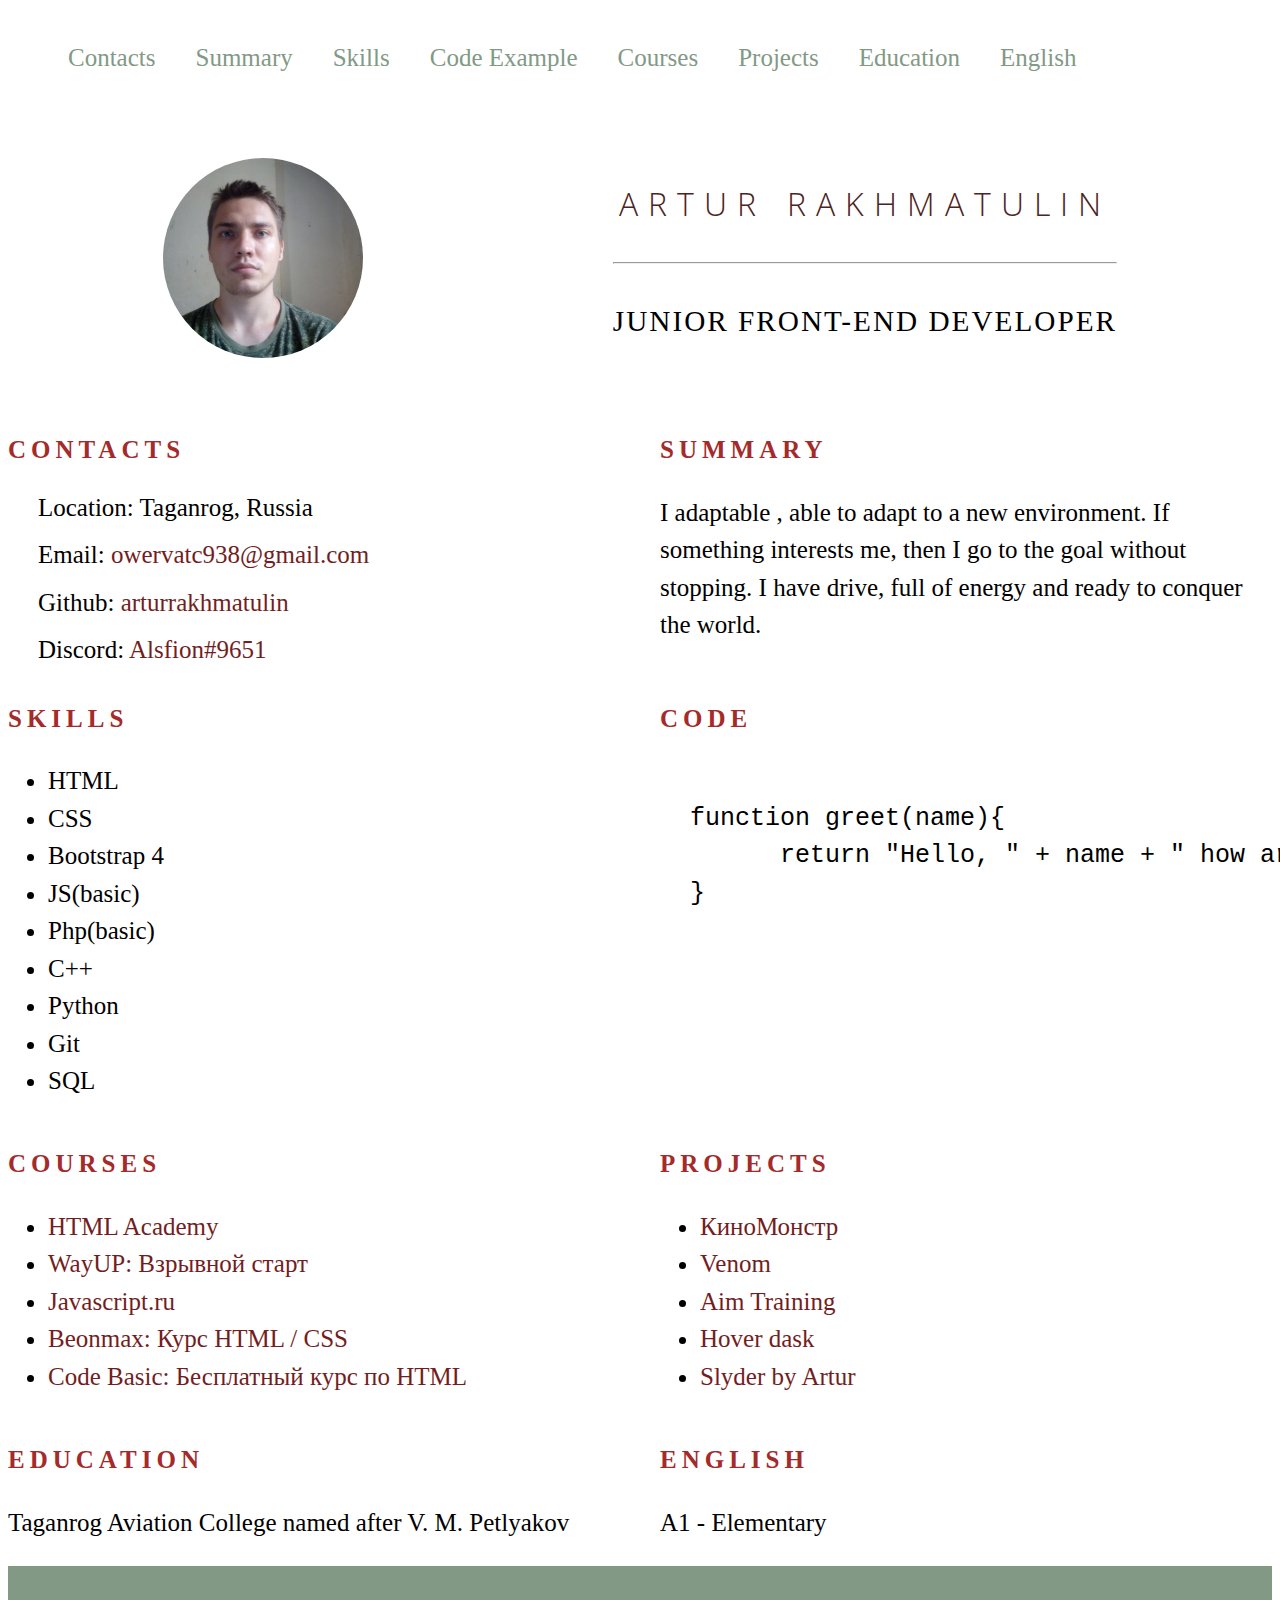
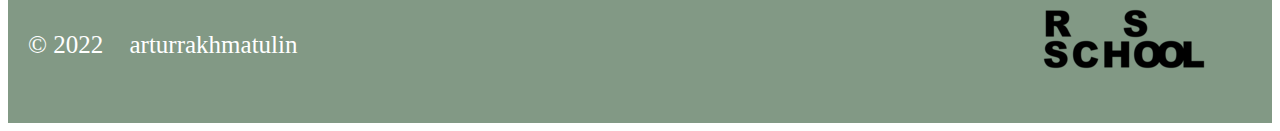
<file: index.html>
<!DOCTYPE html>
<html lang="en">
<head>
  <meta charset="UTF-8">
  <meta http-equiv="X-UA-Compatible" content="IE=edge">
  <meta name="viewport" content="width=device-width, initial-scale=1.0">
  <link rel="stylesheet" href="./style.css">
  <link rel="shortcut icon" href="./assets/rss.ico">
  <link rel="preconnect" href="https://fonts.googleapis.com">
  <link rel="preconnect" href="https://fonts.gstatic.com" crossorigin>
  <link href="https://fonts.googleapis.com/css2?family=Open+Sans:wght@300;500&display=swap" rel="stylesheet">
  <title>CV</title>
</head>
<body>
  <header>
    <div class="container">
      <nav class="nav">
        <ul class="nav-list">
          <li class="nav-item"><a href="#contacts" class="nav-link">Contacts</a></li>
          <li class="nav-item"><a href="#summary" class="nav-link">Summary</a></li>
          <li class="nav-item"><a href="#skills" class="nav-link">Skills</a></li>
          <li class="nav-item"><a href="#code-example" class="nav-link">Code Example</a></li>
          <li class="nav-item"><a href="#courses" class="nav-link">Courses</a></li>
          <li class="nav-item"><a href="#projects" class="nav-link">Projects</a></li>
          <li class="nav-item"><a href="#education" class="nav-link">Education</a></li>
          <li class="nav-item"><a href="#english" class="nav-link">English</a></li>
        </ul>
      </nav>
    </div>
  </header>
  <main>
    <div class="container">
      <section class="section section-profile" id="profile">
        <img src="./assets/my-avatar.jpg" alt="avatar" class="section-logo">
        <div class="section-profile-title">
          <h1 class="title">Artur Rakhmatulin</h1>
          <hr>
          <h3 class="subtitle">Junior Front-End Developer</h3>
        </div>
      </section>
      <section class="section" id="contacts">
        <h2 class="section-title">Contacts</h2>
        <ul class="section-list">
          <li class="section-item">Location: Taganrog, Russia</li>
          <li class="section-item">Email: <a href="mailto:owervatc938@gmail.com">owervatc938@gmail.com</a></li>
          <li class="section-item">Github: <a href="https://github.com/ArturRakhmatulin">arturrakhmatulin</a></li>
          <li class="section-item">Discord: <a href="https://discord.gg/QSBQErwZ">Alsfion#9651</a></li>
        </ul>
      </section>
      <section class="section" id="summary">
        <h2 class="section-title">Summary</h2>
        <p>I adaptable , able to adapt to a new environment.
        If something interests me, then I go to the goal without stopping.
        I have drive, full of energy and ready to conquer the world.</p>
      </section>
      <section class="section" id="skills">
        <h2 class="section-title">Skills</h2>
        <ul>
          <li>HTML</li>
          <li>CSS</li>
          <li>Bootstrap 4</li>
          <li>JS(basic)</li>
          <li>Php(basic)</li>
          <li>C++</li>
          <li>Python</li>
          <li>Git</li>
          <li>SQL</li>
        </ul>
      </section>
      <section class="section" id="code-example">
        <h2 class="section-title">Code</h2>
        <pre>
<code>
  function greet(name){
        return "Hello, " + name + " how are you doing today?";
  }
</code>
        </pre>
      </section>
      <section class="section" id="courses">
        <h2 class="section-title">Courses</h2>
        <ul>
          <li><a href="https://htmlacademy.ru/courses">HTML Academy</a></li>
          <li><a href="https://wayup.in/ru/library/course6">WayUP: Взрывной старт</a></li>
          <li><a href="learn.javascript.ru">Javascript.ru</a></li>
          <li><a href="https://beonmax.com/courses/html-and-css/">Beonmax: Курс HTML / CSS</a></li>
          <li><a href="https://code-basics.com/ru/languages/html">Code Basic: Бесплатный курс по HTML</a></li>
        </ul>
      </section>
      <section class="section" id="projects">
        <h2 class="section-title">Projects</h2>
        <ul>
          <li><a href="https://arturrakhmatulin.github.io/KinoMonstr/">КиноМонстр</a></li>
          <li><a href="https://arturrakhmatulin.github.io/venom/">Venom</a></li>
          <li><a href="https://codepen.io/Rakhmatulin/pen/RwyRmMZ">Aim Training</a></li>
          <li><a href="https://codepen.io/Rakhmatulin/pen/YzLWZYX">Hover dask</a></li>
          <li><a href="https://codepen.io/Rakhmatulin/pen/xxjZKZq">Slyder by Artur</a></li>
        </ul>
      </section>
      <section class="section" id="education">
        <h2 class="section-title">Education</h2>
        <p>Taganrog Aviation College named after V. M. Petlyakov</p>
      </section>
      <section class="section" id="english">
        <h2 class="section-title">English</h2>
        <p>A1 - Elementary</p>
      </section>
    </div>
  </main>
  <footer class="footer">
     <div class="container footer-container">
      <div>© 2022 <a href="https://github.com/ArturRakhmatulin" class="github nav-link">arturrakhmatulin</a></div>
      <a href="https://rs.school/js/"><img src="./assets/rsschool.ico" alt="Изображение: иконка rschool"></a>
    </div>
  </footer>
</body>
</html>
</file>
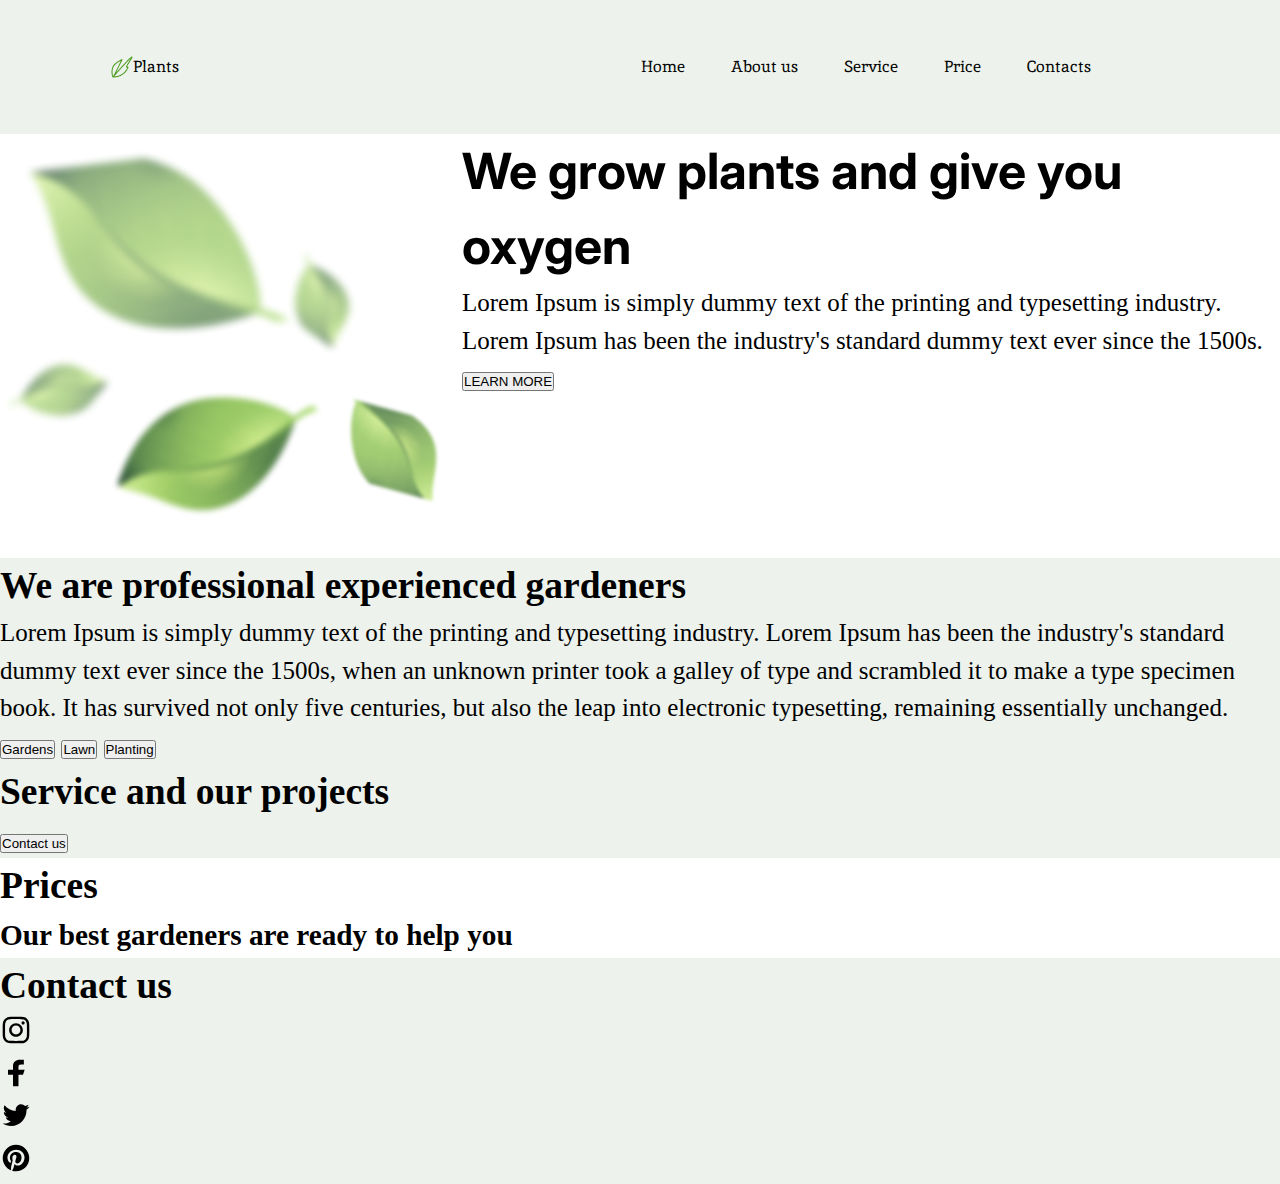
<file: plants/index.html>
<!DOCTYPE html>
<html lang="en">
<head>
  <meta charset="UTF-8">
  <meta http-equiv="X-UA-Compatible" content="IE=edge">
  <meta name="viewport" content="width=device-width, initial-scale=1.0">
  <title>Plants</title>
  <link rel="preconnect" href="https://fonts.googleapis.com">
  <link rel="preconnect" href="https://fonts.gstatic.com" crossorigin>
  <link href="https://fonts.googleapis.com/css2?family=Inika:wght@400;700&family=Inter:wght@400;700&family=Open+Sans:wght@300;500&display=swap" rel="stylesheet">
  <link rel="stylesheet" href="./style.css">
  <link rel="apple-touch-icon" sizes="180x180" href="./favicon_io/apple-touch-icon.png">
  <link rel="icon" type="image/png" sizes="32x32" href="./favicon_io/favicon-32x32.png">
  <link rel="icon" type="image/png" sizes="16x16" href="./favicon_io/favicon-16x16.png">
  <link rel="manifest" href="./favicon_io/site.webmanifest">
</head>
<body>
  <header>
    <div class="navbar">
      <div class="logo">
        <img src="./img/logo.png" alt="Image: Logo">
        <p>Plants</p>
      </div>
      <nav class="nav">
        <ul class="nav-list">
          <li class="nav-item selected"><a href="#welcome" class="nav-link">Home</a></li> 
          <li class="nav-item"><a href="#about-us" class="nav-link">About us</a></li>
          <li class="nav-item"><a href="#service" class="nav-link">Service</a></li>
          <li class="nav-item"><a href="#price" class="nav-link">Price</a></li>
          <li class="nav-item"><a href="#contacts" class="nav-link">Contacts</a></li>
        </ul>
      </nav>
    </div>
  </header>
  <main>
    <aside class="welcome">
      <div class="welcome-section">
        <div class="leafs">
          <img src="./img/leafs.png" alt="page Leafs">
        </div>
        <div class="Welcome-section">
          <h1>We grow plants and give you oxygen</h1>
          <p>Lorem Ipsum is simply dummy text of the printing and typesetting industry. Lorem Ipsum has been the industry's standard
          dummy text ever since the 1500s.</p>
          <button class="btn-welcome">LEARN MORE</button>
        </div>
      </div>
    </aside>
    <aside class="about">
      <h2>We are professional experienced gardeners</h2>
      <p>Lorem Ipsum is simply dummy text of the printing and typesetting industry. Lorem Ipsum has been the industry's standard
      dummy text ever since the 1500s, when an unknown printer took a galley of type and scrambled it to make a type specimen
      book. It has survived not only five centuries, but also the leap into electronic typesetting, remaining essentially
      unchanged.</p>
      <button class="btn-about">Gardens</button>
      <button class="btn-about">Lawn</button>
      <button class="btn-about">Planting</button>
    </aside>
    <aside class="service">
      <h2>Service and our projects</h2>
      <button class="btn-service">Contact us</button>
    </aside>
    <aside class="prices">
      <h2>Prices</h2>
      <h3>Our best gardeners are ready to help you</h3>
    </aside>
    <aside class="contacts">
      <h2>Contact us</h2>
    </aside>
  </main>
  <footer>
    <ul>
      <li><a href="https://www.instagram.com/"><img src="./img/inst.svg" alt="page Instagram"> </a></li>
      <li><a href="https://ru-ru.facebook.com/"><img src="./img/fb.svg" alt="page Facebook"></a></li>
      <li><a href="https://twitter.com/"><img src="./img/tw.svg" alt="page Twitter"></a></li>
      <li><a href="https://ru.pinterest.com/"><img src="./img/pinterest.svg" alt="page Pinterest"></a></li>
    </ul>
  </footer>
  <script src="index.js"></script>
</body>
</html>
</file>
<file: style.css>
* {
  box-sizing: border-box;
}

html {
  scroll-behavior: smooth;
}

body {
  display: flex;
  flex-direction: column;
  justify-content: space-between;
  font-size: 25px;
  line-height: 1.5;
}

h1 {
  font-family: 'Open Sans', sans-serif;
  font-weight: 400px;
}

hr {
  width: 100%;
}

.container {
  display: flex;
  flex-wrap: wrap;
  justify-content: space-between;
  max-width: 1440px;
  margin: 0 auto;
}

.nav-list {
  display: flex;
  justify-content: flex-end;
  align-items: center;
  list-style: none;
  font-size: 25px;
}

a {
  text-decoration: none;
  color:#731e1e;
}

.nav-link {
  padding: 0 20px;
  line-height: 50px;
  text-decoration: none;
  color: #829985;
  transition: color 0.5s;
}
.nav-link:hover {
  color: #4d2323;
}

.section {
  width: calc(50% - 20px);
}

.section-profile {
  display: flex;
  justify-content: space-around;
  width: 100%;
  padding: 50px 30px 35px;
}

.section-profile-title {
  display: flex;
  flex-direction: column;
  justify-content: center;
  align-content: center;
  text-align: center;
  text-transform: uppercase;
}

.title {
  position: relative;
  padding: 0;
  margin-bottom: 20px;
  color: #4d2323;
  font-size: 32px;
  font-weight: 300;
  letter-spacing: 10px;
  line-height: 50px;
  word-spacing: 3px;
}

.subtitle {
  margin-top: 20px;
  color: #000000;
  line-height: 50px;
  font-weight: 400;
  letter-spacing: 2px;
}

.section-title {
  margin-bottom: 20px;
  text-transform: uppercase;
  font-size: 25px;
  font-weight: 500px;
  letter-spacing: 5px;
  color:brown;
}

.section-logo {
  width: 200px;
  height: 200px;
  object-fit: cover;
  border-radius: 50%;
  background-size: contain;
  background-repeat: no-repeat;
  position: relative;
  justify-content: center;
  align-items: center;
}

.section-list {
  margin: 0;
  padding: 0;
  list-style: none;
}

.section-item {
  position: relative;
  margin: 0;
  margin-bottom: 10px;
  padding: 0;
  padding-left: 30px;
}

.footer {
  background-color: #829985;
  padding: 20px;
}

.github {
  color: #fff;
  text-decoration: none;
  line-height: 45px;
}

.footer-container {
  display: flex;
  justify-content: space-between;
  align-items: center;
  margin: 0 auto;
  color: #fff;
}

.rss {
  width: 121px;
  height: 45px;
  background-image: url(./assets/rss.png);
  background-size: contain;
  background-repeat: no-repeat;
}
</file>
<file: plants/style.css>
* {
  box-sizing: border-box;
  margin: 0;
  padding: 0;
}
html {
  scroll-behavior: smooth;
}
body {
  display: flex;
  flex-direction: column;
  justify-content: space-between;
  background: #EDF2EC;
  font-size: 25px;
  line-height: 1.5;
}
h1 {
  font-family: 'Inter', sans-serif;
  font-weight: bold;
}
header {
  max-width: 1440px;
  max-height: 134px;
}
.logo {
  display: flex;
  align-items: center;
  width: 50%;
}
.nav {
  display: flex;
  justify-content: space-between;
  width: 50%;
}
.navbar {
  display: flex;
  flex-wrap: wrap;
  justify-content: space-between;
  padding: 42px 109px 42px 111px;
  font-size: 16px;
  font-family:'Inika', serif;
}
.nav-list {
  display: flex;
  justify-content: flex-end;
  align-items: center;
  list-style: none;
}
a:hover {
  text-decoration: none;
  color: #E06733;
}
.nav-link {
  line-height: 50px;
  text-decoration: none;
  color: #010201;
  transition: color 0.5s;
}
.nav-item {
  padding-right: 46px;
}
.nav-item:last-child {
  padding-right: 0px;
}
.leafs {
  display: flex;
}
.welcome-section {
  display: flex;
  float: left;
  background-color: #FFFFFF;
}
.prices {
  background-color: #FFFFFF;
}
</file>
